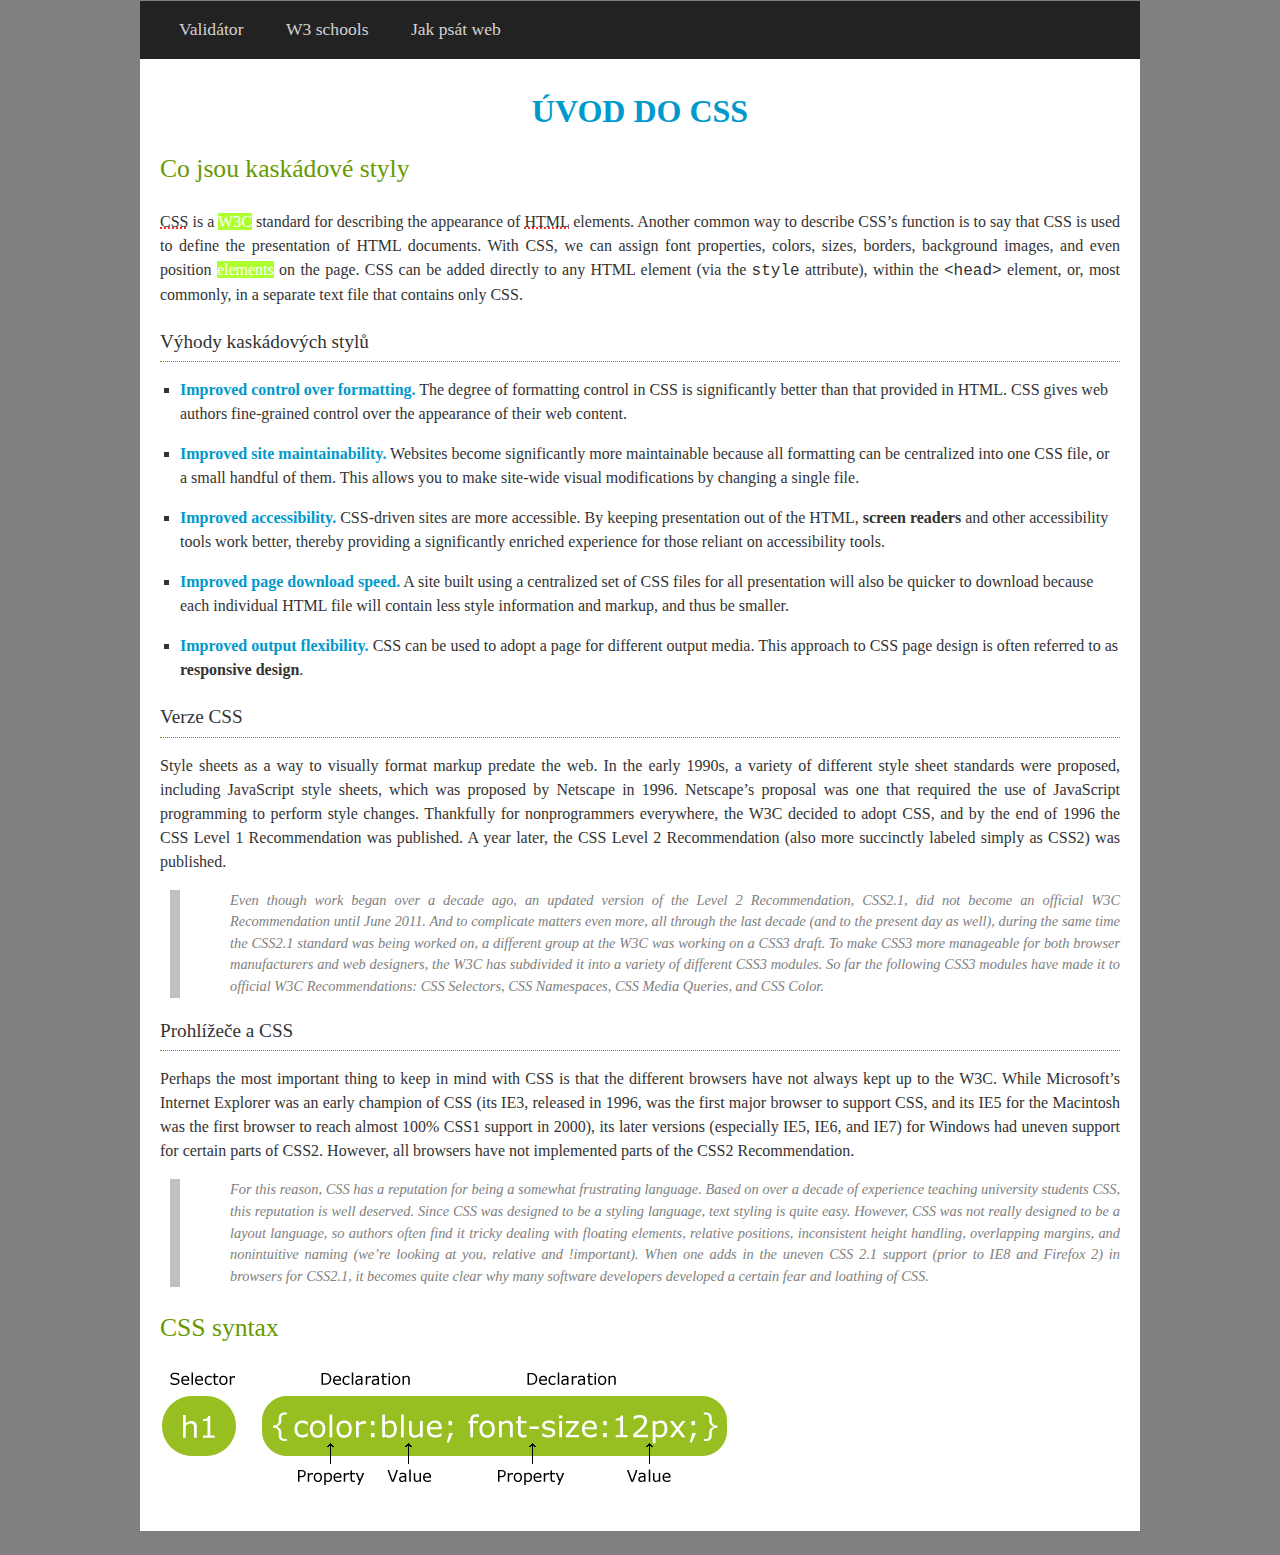
<file: index.html>
<!DOCTYPE html>
<html lang="cs">

<head>
    <meta charset="UTF-8">
    <meta name="generator" content="PSPad editor, www.pspad.com">
    <title>Úvod do CSS</title>
        <link rel="stylesheet" href="./css/reset.css">
        <link rel="stylesheet" href="./css/styly.css">
<!-- Připoj soubor reset.css -->
    <!-- Připoj soubor styly.css -->
</head>

<body>
    <div id="obal">
        <!-- Vlož oddíl s id=obal -->
        <nav>
            <a href="http://validator.w3c.org">Validátor</a>
            <a href="https://www.w3schools.com/">W3 schools</a>
            <a href="https://www.jakpsatweb.cz/">Jak psát web</a><!-- Vlož další odkazy podle předlohy -->
        </nav>
        <h1>Úvod do CSS</h1>
        <h2>Co jsou kaskádové styly</h2>
        <!-- Vlož následující elementy do textu odstavce:
            1. Elementy označující zkratky - pro zkratky CSS a HTML (přidej vhodné titulky vysvětlující zkratku)
            2. Elementy mark pro zvýraznění slov "W3C" a "elements".
            3. Element pro označení programového kódu v případě značky "<head>" a atributu "style".
            4. Značku "<head>" zapiš s využitím vhodných entit.
        -->
        <p><span class="zkratka">CSS</span> is a <mark>W3C</mark>
            standard for describing the appearance of <span class="zkratka">HTML</span> elements.
            Another common way to describe CSS’s function is to say that CSS is used to define
            the presentation of HTML documents. With CSS, we can assign font properties,
            colors, sizes, borders, background images, and even position <mark>elements</mark> on the page.
            CSS can be added directly to any HTML element (via the <code>style</code> attribute), within
            the <code>&lt;head&gt;</code> element, or, most commonly, in a separate text file that contains only CSS.
        </p>
        <h3>Výhody kaskádových stylů</h3>
        <!-- Podle předlohy doplň do kódu vynechané značky. V případě pojmů "screen readers" a "responsive design"
            použij značku pro silné zvýraznění.
        -->

        <ul>
            <li><span class="nadpis">Improved control over formatting.</span> The degree of formatting control in CSS is
                significantly better than that provided in HTML. CSS gives web authors
                fine-grained control over the appearance of their web content.</li>
            <li><span class="nadpis">Improved site maintainability.</span> Websites become significantly more
                maintainable
                because all formatting can be centralized into one CSS file, or a small handful of
                them. This allows you to make site-wide visual modifications by changing a
                single file.</li>
            <li><span class="nadpis">Improved accessibility.</span> CSS-driven sites are more accessible. By keeping
                presentation out of the HTML, <strong>screen readers</strong> and other accessibility tools
                work better, thereby providing a significantly enriched experience for those
                reliant on accessibility tools.</li>
            <li><span class="nadpis">Improved page download speed.</span> A site built using a centralized set of CSS
                files
                for all presentation will also be quicker to download because each individual
                HTML file will contain less style information and markup, and thus be smaller.</li>
            <li><span class="nadpis">Improved output flexibility.</span> CSS can be used to adopt a page for different
                output media. This approach to CSS page design is often referred to as
                <strong>responsive design</strong>.
            </li>
        </ul>
        <h3>Verze CSS</h3>
        <p>Style sheets as a way to visually format markup predate the web.
            In the early 1990s, a variety of different style sheet standards were proposed, including
            JavaScript style sheets, which was proposed by Netscape in 1996. Netscape’s proposal
            was one that required the use of JavaScript programming to perform style
            changes. Thankfully for nonprogrammers everywhere, the W3C decided to adopt
            CSS, and by the end of 1996 the CSS Level 1 Recommendation was published. A
            year later, the CSS Level 2 Recommendation (also more succinctly labeled simply as
            CSS2) was published.</p>
        <!-- Tento odstavec bude odlišen pomocí třídy "poznamka" -->
        <p class="poznamka">Even though work began over a decade ago, an updated version of the Level 2
            Recommendation, CSS2.1, did not become an official W3C Recommendation until
            June 2011. And to complicate matters even more, all through the last decade (and
            to the present day as well), during the same time the CSS2.1 standard was being
            worked on, a different group at the W3C was working on a CSS3 draft. To make
            CSS3 more manageable for both browser manufacturers and web designers, the
            W3C has subdivided it into a variety of different CSS3 modules. So far the following
            CSS3 modules have made it to official W3C Recommendations: CSS Selectors, CSS
            Namespaces, CSS Media Queries, and CSS Color.</p>
        <h3>Prohlížeče a CSS</h3>
        <p>Perhaps the most important thing to keep in mind with CSS is that the different
            browsers have not always kept up to the W3C. While Microsoft’s Internet Explorer
            was an early champion of CSS (its IE3, released in 1996, was the first major browser
            to support CSS, and its IE5 for the Macintosh was the first browser to reach almost
            100% CSS1 support in 2000), its later versions (especially IE5, IE6, and IE7) for
            Windows had uneven support for certain parts of CSS2. However, all browsers have
            not implemented parts of the CSS2 Recommendation.</p>
        <!-- Tento odstavec bude odlišen pomocí třídy "poznamka" -->
        <p class="poznamka">For this reason, CSS has a reputation for being a somewhat frustrating language.
            Based on over a decade of experience teaching university students CSS, this reputation is well deserved.
            Since CSS was designed to be a styling language, text
            styling is quite easy. However, CSS was not really designed to be a layout language,
            so authors often find it tricky dealing with floating elements, relative positions,
            inconsistent height handling, overlapping margins, and nonintuitive naming
            (we’re looking at you, relative and !important). When one adds in the uneven
            CSS 2.1 support (prior to IE8 and Firefox 2) in browsers for CSS2.1, it becomes
            quite clear why many software developers developed a certain fear and loathing
            of CSS.</p>
        <h2>CSS syntax</h2>
        <!-- Do tohoto odstavce bude vložen obrázek selector.gif -->
        <p>
            <img src="./img/selector.gif" alt="CSS Selector">


        </p>
        <!-- Do zápatí zapiš text podle předlohy -->
    </div>
    <footer>
        Copyright © IT1, Opava 2023
    </footer>
</body>

</html>
</file>
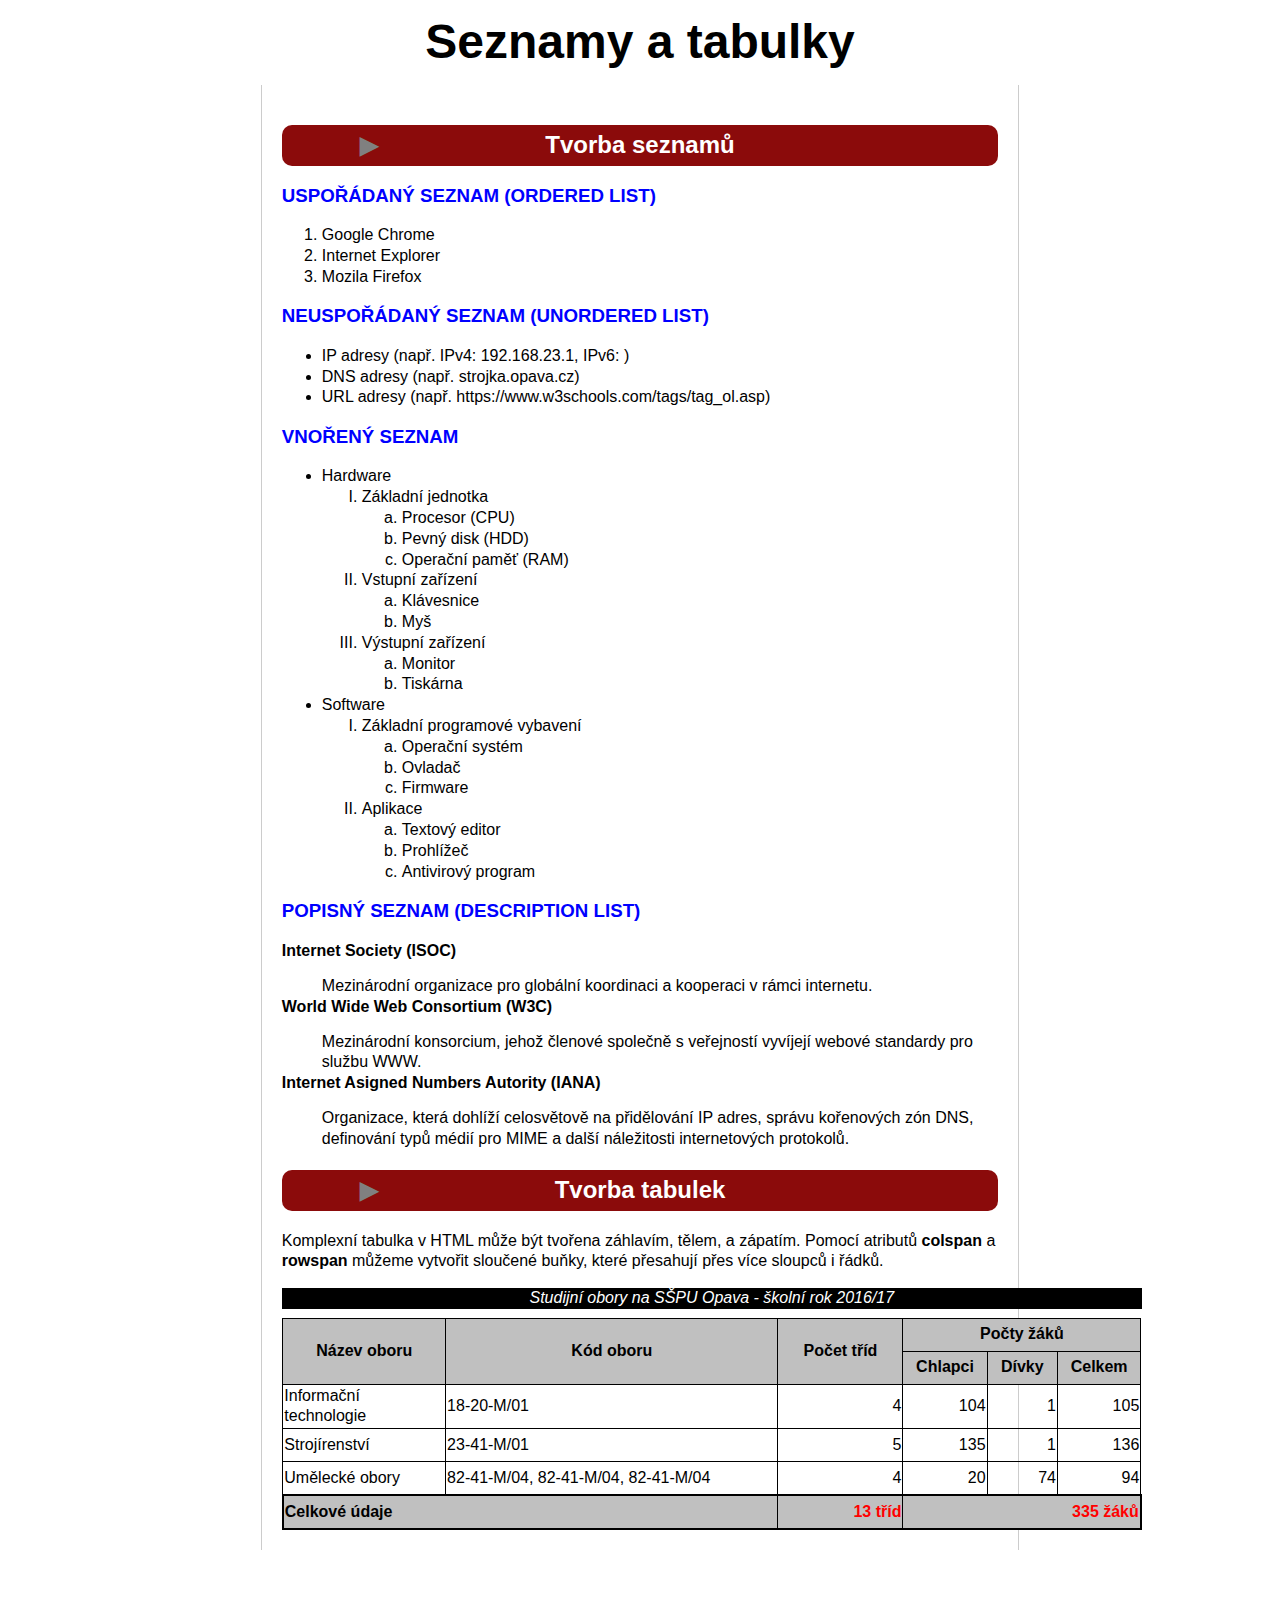
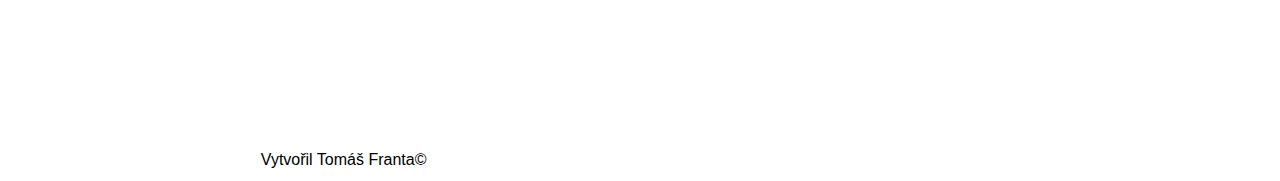
<file: HTML_seznamy-tabulky/index.html>
<!DOCTYPE html>
<html lang="cs">

<head>
  <meta charset="UTF-8">
  <meta name="seznamy+tabulky" content="width=device-width, initial-scale=1.0">
  <title>seznamy+tabulky</title>
  <link rel="stylesheet" href="css/styles.css">
</head>

<body>
  <div id="obal">
    <header>
      <h1>Seznamy a tabulky</h1>
    </header>

    <main>

      <h2>Tvorba seznamů</h2>

      <h3>USPOŘÁDANÝ SEZNAM (ORDERED LIST)</h3>

      <ol>
        <li>Google Chrome</li>
        <li>Internet Explorer</li>
        <li>Mozila Firefox</li>
      </ol>

      <h3>NEUSPOŘÁDANÝ SEZNAM (UNORDERED LIST)</h3>

      <ul>
        <li>IP adresy (např. IPv4: 192.168.23.1, IPv6: )</li>
        <li>DNS adresy (např. strojka.opava.cz)</li>
        <li>URL adresy (např. https://www.w3schools.com/tags/tag_ol.asp)</li>
      </ul>

      <h3>VNOŘENÝ SEZNAM</h3>

      <ul>
        <li>Hardware</li>
        <ol type="I">
          <li>Základní jednotka</li>
          <ol type="a">
            <li>Procesor (CPU)</li>
            <li>Pevný disk (HDD)</li>
            <li>Operační paměť (RAM)</li>
          </ol>
          <li>Vstupní zařízení</li>
          <ol type="a">
            <li>Klávesnice</li>
            <li>Myš</li>
          </ol>
          <li>Výstupní zařízení</li>
          <ol type="a">
            <li>Monitor</li>
            <li>Tiskárna</li>
          </ol>
        </ol>
        <li>Software</li>
        <ol type="I">
          <li>Základní programové vybavení</li>
          <ol type="a">
            <li>Operační systém</li>
            <li>Ovladač</li>
            <li>Firmware</li>
          </ol>
          <li>Aplikace</li>
          <ol type="a">
            <li>Textový editor</li>
            <li>Prohlížeč</li>
            <li>Antivirový program</li>
          </ol>
        </ol>
      </ul>

      <h3>POPISNÝ SEZNAM (DESCRIPTION LIST)</h3>
      <dl>
        <dt>Internet Society (ISOC)</dt>

        <dd>Mezinárodní organizace pro globální koordinaci a kooperaci v rámci internetu.</dd>

        <dt>World Wide Web Consortium (W3C)</dt>

        <dd>Mezinárodní konsorcium, jehož členové společně s veřejností vyvíjejí webové standardy pro službu WWW.</dd>

        <dt>Internet Asigned Numbers Autority (IANA)</dt>

        <dd>Organizace, která dohlíží celosvětově na přidělování IP adres, správu kořenových zón DNS, definování typů
          médií pro MIME a další náležitosti internetových protokolů.</dd>
      </dl>

      <h2>Tvorba tabulek</h2>

      <p>Komplexní tabulka v HTML může být tvořena záhlavím, tělem, a zápatím. Pomocí atributů <strong>colspan</strong>
        a <strong>rowspan</strong>
        můžeme vytvořit sloučené buňky, které přesahují přes více sloupců i řádků.</p>


      <table>
        <caption><i>Studijní obory na SŠPU Opava - školní rok 2016/17</i></caption>
        <thead>
          <tr>
            <th rowspan="2">Název oboru</th>
            <th rowspan="2" class="d">Kód oboru</th>
            <th rowspan="2" class="p">Počet tříd</th>
            <th colspan="3" class="p">Počty žáků</th>
          </tr>
          <tr>
            <th class="p">Chlapci</th>
            <th class="p">Dívky</th>
            <th class="p">Celkem</th>
          </tr>
        </thead>

        <tbody>
          <tr>
            <th class="l">Informační technologie</th>
            <th class="l">18-20-M/01</th>
            <th class="r">4</th>
            <th class="r">104</th>
            <th class="r">1</th>
            <th class="r">105</th>
          </tr>

          <tr>
            <th class="l">Strojírenství</th>
            <th class="l">23-41-M/01</th>
            <th class="r">5</th>
            <th class="r">135</th>
            <th class="r">1</th>
            <th class="r">136</th>
          </tr>

          <tr>
            <th class="l">Umělecké obory</th>
            <th class="l">82-41-M/04, 82-41-M/04, 82-41-M/04</th>
            <th class="r">4</th>
            <th class="r">20</th>
            <th class="r">74</th>
            <th class="r">94</th>
          </tr>
        </tbody>
        <tfoot>
          <tr>
            <th colspan="2" class="tl">Celkové údaje</th>
            <th class="cr">13 tříd</th>
            <th colspan="3" class="cr">335 žáků</th>
          </tr>
        </tfoot>
      </table>
    </main>
    <footer>Vytvořil Tomáš Franta©</footer>
  </div>
</body>

</html>
</file>
<file: css/styly.css>
/* CSS Document */
body {
  font-family: serif, Arial;
  background-color: grey;
}

#obal {
  max-width: 960px;
  /* Maxim�ln� ���ka 960 px */
  margin :0 auto;
  /* Nastav okraje tak, aby byl blok obal na str�nce vycentrov�n */
  border: 1px solid grey;
  /* Ohrani�en� - pln� �ed� ��ra o tlou��ce 1 pixel  */
  padding: 20px;
  /* Vnit�n� odsazen� - 20 pixel� */
  background-color: white;
  /* B�l� barva pozad� */
    color: #333;
  /* Barva textu - tmav� �ed� odst�n, �estn�ctkov� hodnoty 3 */
}

nav {
  /* Selektor pro zna�ku nav */
  background-color: #222;
  margin: -20px;
  margin-bottom: 20px;
  padding: 20px;
  font-size: 1.1em;
  color: lightgray;
}



/* Pro v�echny odkazy v bloku navigace */
nav a  {
  padding: 19px;
  text-decoration: none;
  /* Odkazy nebudou podtr�eny */
  color: lightgray;
}



/* Pro v�echny odkazy v bloku navigace p�i p�ejet� kurzoru my�i */
nav a:hover  {
  color: white;
  background-color: rgb(0, 153, 204);
}

h1 {
  text-align: center;
  /* Nadpis bude vycentrov�n */
  font-size: 2em;
  /* Velikost nadpisu bude dvojn�sobn� vzhledem k z�kladn� velikosti p�sma */
  font-weight: bold;
  /* Nadpis bude tu�n� */
  color:  rgb(0, 153, 204);
  /* Barva nadpisu bude toto�n� s barvou zv�razn�n�ho odkazu */
  text-transform: uppercase;
  /* Nadpis bude vyps�n velk�mi p�smeny */
  line-height: 2em;
  /* V��ka ��dku nadpisu bude 2em */
}

h2, h3 {
  /* Plat� pro nadpisy h2 i h3 */
  font-weight: 200;
  line-height: 2em;
  position: relative;
  /* Pro relativní pozicování podtržení */
  text-decoration: none;
  /* Vypnutí výchozího podtržení */

}

h2 {
  font-size: 1.6em;
  color: rgb(102, 153, 0);
  display: inline-block;
  /* Aby byla šířka podtržení pouze pod textem */;
}

h3 {
  font-size: 1.2em;
  border-bottom: 1px dotted rgb(102,153,2);
  /* Nadpisy budou podtr�eny tenkou te�kovanou �arou, jej� barva bude shodn� s barvou p�sma */
}

.zkratka {
  text-decoration: underline dotted red;
}

p,li {

  line-height: 1.5em;
  margin-top: 1em;
  margin-bottom: 1em;
  /* Horn� a spodn� okraj odstavc� i odr�ek budou odsazeny o hodnotu 1em */
}

code {
  font-family: "Courier New", monospace;
}

p {
  text-align: justify;
  /* Text odstavc� bude zarovn�n do bloku */
}

.poznamka {
  font-style: italic;
  color: grey;
  margin-left: 10px;
  /* Odsazení odstavce zleva */
  border-left: 10px solid silver;
  /* Tlustá čára nalevo od odstavce */
  font-size: 90%;
  padding-left: 50px;
}

/* Nastavte pravidlo pro v�echny odstavce-pozn�mky: 
    * na lev�m okraji bude �ed� ohrani�en� 10px siln�
    * text bude zleva odsazen o 50 pixel�
    * pou�it� font bude o 10% men�� ne� z�kladn� p�smo
    * p�smo bude naklon�n� (kurz�va)
*/
li {
  /* Nastavte styl odr�ek tak, aby odpov�dal p�edloze (�tvercov� odr�ka) */
  list-style-position: outside;
  margin-left: 20px;
  list-style-type: square;
}

.nadpis {
  font-weight: bold;
  color:  rgb(0, 153, 204);
}

/* Nastavte pravidlo pro v�echny tu�n� a mod�e zv�razn�n� texty v odr�k�ch. */



footer {
  color: gray;
  margin: 10px auto;
  text-align: center;
  /* Z�pat� bude zarovn�no na st�ed */
  font-size: 80%;
  position: absolute;
  left: 50%;
  transform: translateX(-50%);
}

strong {
  font-weight: bold;
}

mark {
  background-color: greenyellow;
  color: white;
}

/* Nastavte pravidla pro zna�ky vlo�en� do textu �vodn�ho odstavce,
   aby kone�n� vzheld textu odpov�dal p�edloze. */
</file>
<file: HTML_seznamy-tabulky/css/styles.css>
main {
    padding: 20px;
    border-right: 1px solid #ccc;
    border-left: 1px solid #ccc;
}

body {
    font-family: Arial;
    background-color: white;
    line-height: 130%;
    color: black;
}

footer {
    margin-top: 200px;
}

#obal {
    width: 60%;
    margin: 10px auto;
}

header {
    font-size: x-large;
}

h1 {
    text-align: center;
}

h2 {
    text-align: center;
    background-color: rgb(139, 11, 11);
    color: white;
    padding-top: 10px;
    padding-bottom: 10px;
    border-radius: 10px;
}

h2::before {
    content: "▶";
    position: absolute;
    left: 10px;
    color: gray;
    margin-left: 350px;
    }

h3 {
    color: blue;
}

caption {
    color: white;
    background-color: black;
    margin-bottom: 1%;
}

table,
th,
td {
    border: 1px solid;
    text-align: center;
    border-collapse: collapse;
    width: 860px;
    height: 30px;
}

thead {
    background-color: silver;
}

tfoot {
    background-color: silver;
    text-align: left;
    border: 2px solid;
    border-collapse: collapse;
}

dt {
    display: block;
    font-size: 1em;
    font-weight: bold;
    margin-bottom: 2%;
}

.r {
    text-align: right;
    font-weight: 100;
    width: 300px;
}

.cr {
    text-align: right;
    color: red;
    border-color: black;
}

.l {
    text-align: left;
    font-weight: 100;
}

.tl {
    text-align: left;
}

.p {
    width: 300px;
}

.d {
    width: 3000px;
}
</file>
